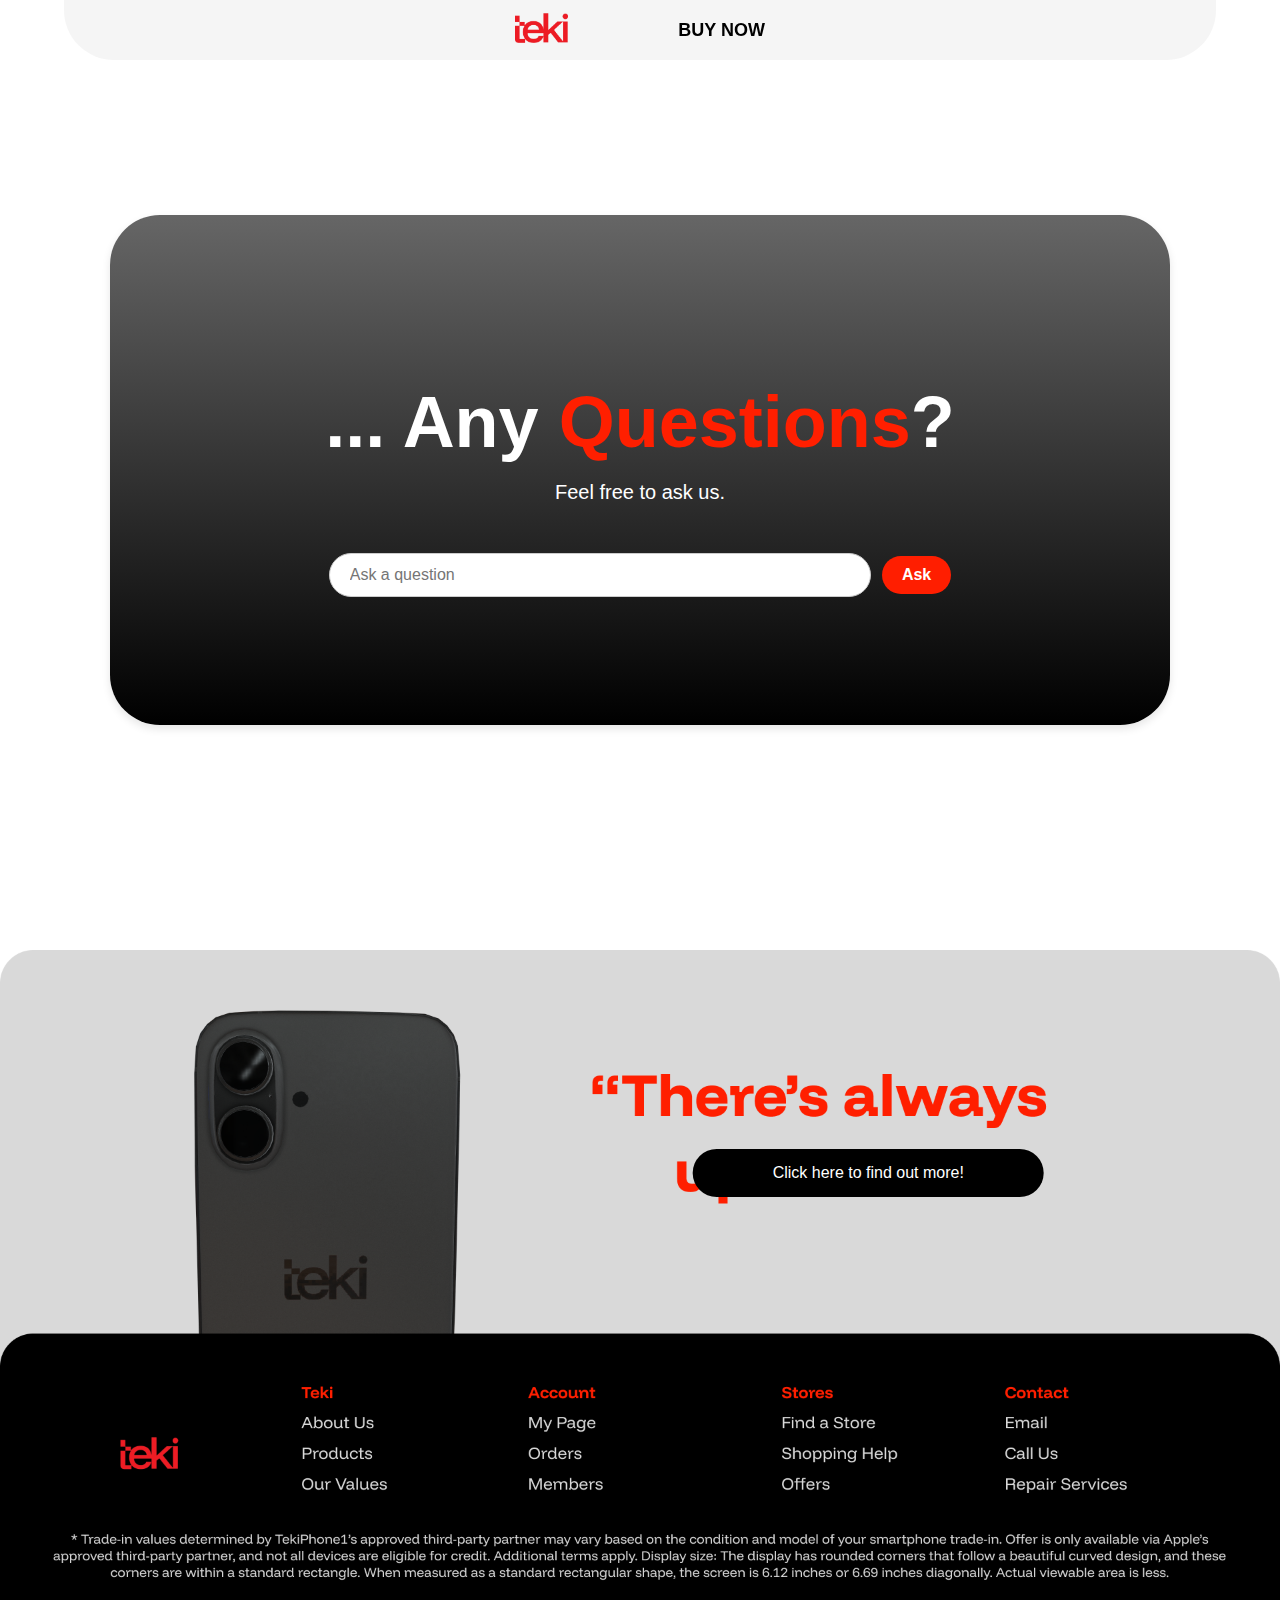
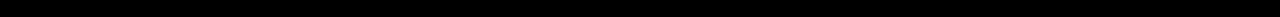
<file: search.html>
<!DOCTYPE html>
<html lang="en">
  <head>
    <meta charset="UTF-8">
    <meta name="viewport" content="width=device-width, initial-scale=1.0">
    <title>Search</title>
    
    <link rel="stylesheet" href="./assets/style-01097457.css">
  </head>

  <body>
    <!-- Fixed header with navigation bar -->
    <header>
      <nav>
        <a href="index.html"><b>
            <img src="./assets/TekiLogo-e44df6c6.png" alt="Logo" class="nav-logo">
        </b></a>
        <a href="preorder.html"><b>BUY NOW</b></a>
      </nav>
    </header>

    <a href="#top" class="back-to-top">Back to Top</a>

    <!-- Body -->
    <div class="content">
        <!-- Enquiry Section -->
	    <section id="Enquiry">
            <div class="search-card">
                <div class="EnquiryHeader">
                    <h1>... Any <span class="highlight">Questions</span>?</h1>
                </div>
                <div class="EnquiryParagraph">
                    <p>Feel free to ask us.</p>
                </div>
                <div class="search-container">
                    <form method="get">
                        <input
                            type="text"
                            name="q"
                            class="search-bar"
                            placeholder="Ask a question"
                            aria-label="Ask">
                        <button type="submit" class="search-button">Ask</button>
                    </form>
                </div>
            </div>
	    </section>
	</div>

    <!-- Footer Section -->
    <footer id="Footer">
        <!-- Footer Image -->
        <div class="PhoneName">
          <img src="./assets/SearchPage-97601d2f.png" width="auto" height="auto">
          <a href="index.html">
            <button class="overlay-button">Click here to find out more!</button>
        </a>
        </div>
    </footer>
  </body>
</html>
</file>
<file: assets/style-01097457.css>
html,body{width:100%;height:100%;margin:0;padding:0;font-family:Funnel Display,Arial,sans-serif}html{scroll-behavior:smooth}.gradient{background:linear-gradient(to right,#3CBDA5,#2B2B6D);background-size:100% calc(100% + 1px)}.button{background-color:#04aa6d;border:none;color:#fff;padding:15px 32px;text-align:center;text-decoration:none;display:inline-block;margin:4px 2px;cursor:pointer;transition-duration:.4s}header{position:fixed;top:0;left:50%;transform:translate(-50%);width:90%;height:60px;background-color:#d8d8d840;color:#fff;text-align:center;line-height:60px;font-size:30px;z-index:100;border-radius:0 0 50px 50px;display:flex;justify-content:center;align-items:center}#web-canvas{width:100%;height:100%;z-index:-1;position:fixed;touch-action:none}#web-canvas-container{width:100%;height:100%;position:fixed;top:0;z-index:1}nav{display:flex;align-items:center;justify-content:center;gap:30px}nav a{color:#000;margin:0 15px;text-decoration:none;font-size:18px;font-weight:700}nav a:hover{text-decoration:underline}.nav-logo{height:30px;width:auto;padding-top:20px;margin-right:50px}section{height:100vh;padding:20px;display:flex;justify-content:center;align-items:center;font-size:40px;color:#fff;text-align:center;z-index:5}#view1{background-image:radial-gradient(circle,#717171,#ffffff);display:flex;flex-direction:column;align-items:center;justify-content:center;text-align:center;height:100vh}.PhoneName,.PhoneImage,.buttons{margin:10px 0}.PhoneName img,.PhoneImage img{height:auto}.View1Buttons{display:flex;gap:40px}.button-hover1{background-color:#fff;color:#ff1f00;border:2px solid #FF1F00;font-family:Funnel Display,Arial,sans-serif;font-size:16px;font-weight:500;font-style:normal;border-radius:50px}.button-hover1:hover{background-color:#ff1f00;color:#fff}.button-hover2{background-color:#ff1f00;color:#fff;border:2px solid #FF1F00;font-family:Funnel Display,Arial,sans-serif;font-size:16px;font-weight:500;font-style:normal;border-radius:50px}.button-hover2:hover{background-color:#941100;color:#fff;border:2px solid #941100}.SalesHeader{text-align:center;margin-top:20px;font-family:Funnel Display,Arial,sans-serif}.SalesHeader p{font-size:20px;font-weight:400;color:#000;margin:0}.underline{color:#ff1f00;text-decoration:underline;font-weight:700}#view2{background-image:radial-gradient(circle,#717171,#ffffff)}.Tagline{text-align:right;margin-top:20px;font-family:Funnel Display,Arial,sans-serif}.Tagline h1{font-size:40px;font-weight:700;color:#000;margin:0}.highlight{color:#ff1f00;font-weight:700}.ProductDetails{text-align:left;margin-top:20px;font-family:Funnel Display,Arial,sans-serif}.ProductDetails h2{font-size:20px;font-weight:700;color:#000;margin:0}.ProductDetails ul{font-size:20px;font-weight:400;color:#000;margin:0}.child-container{height:100vh}.alignment{display:flex;align-items:center;z-index:1;padding:40px}.image{max-height:90%;margin-right:10px}.canvas{width:400px;height:600px}.canvas-left{background-color:transparent}#view3{background-color:#000}.wrapper{max-width:1340px;max-height:750px;border:0px solid #ddd;display:flex;overflow-x:auto;overflow-y:hidden;gap:20px;border-radius:50px}.wrapper::-webkit-scrollbar{width:10}.wrapper .item{min-width:1340px;height:750px;line-height:110px;text-align:center;background-color:#ddd;margin-right:2px;border-radius:50px}.rounded-image{border-radius:50px}#view4{justify-content:center;background-color:#000}#view4 .Cards{display:flex;justify-content:center;column-gap:10px;text-align:left;padding-top:20px;padding-bottom:20px;font-family:Funnel Display,Arial,sans-serif}.container{display:flex;justify-content:center;align-items:center;gap:50px;margin:20px}.card{width:300px;height:500px;perspective:1000px;position:relative;cursor:pointer}.card .front,.card .back{width:100%;height:100%;position:absolute;backface-visibility:hidden;transition:transform .6s;display:flex;justify-content:center;align-items:center;text-align:center}.card .front{background:linear-gradient(to bottom,#FF1F00,#991300);opacity:.8;border-radius:50px}.card .back{background:linear-gradient(to bottom,#FF1F00,#991300);opacity:.8;border-radius:50px;transform:rotateY(180deg);color:#fff}.card:hover .front{transform:rotateY(180deg)}.card:hover .back{transform:rotateY(360deg)}.card h2{color:#fff;text-align:middle;font-size:30px;font-weight:700;margin-left:50px;margin-right:50px;font-family:Funnel Display,Arial,sans-serif}.card h1{text-align:left;font-size:15px;font-weight:400;margin-left:50px;margin-right:50px;font-family:Funnel Display,Arial,sans-serif}.card .highlight{color:#fff;font-weight:700}.front{background-image:url(https://source.unsplash.com/random/350x500)}.back{background-color:#3a3a3a;transform:rotateY(180deg);display:flex;flex-direction:column;justify-content:center;align-items:center;gap:5rem}.overlay-text{position:absolute;display:flex;justify-content:center;align-items:center;width:100%;height:100%;background:#ffffff00;color:#fff}#pre-order{background-color:gray}.compare-section{display:flex;flex-direction:column;align-items:center;text-align:center;padding:20px}.compare-section h1{font-size:50px;color:#000;margin-bottom:40px}.compare-container{display:flex;justify-content:space-between;gap:20px;max-width:1200px;margin:0 auto;flex-wrap:wrap}.phone-card{flex:1;background-color:#fff;width:500px;height:600px;border-radius:10px;padding:20px;text-align:center}.phone-card img{width:100%;max-width:200px;margin:0 auto 20px;border-radius:10px}.phone-card h2{font-size:25px;color:#000;margin-bottom:0}.phone-card p{font-size:15px;color:#000;font-weight:700;margin-bottom:20px}.colors{display:flex;justify-content:center;gap:40px;margin-bottom:0}.color-circle{width:40px;height:40px;border-radius:50%;cursor:pointer}.color-red{background-color:red;border:4px solid black}.color-white{background-color:#fff;border:4px solid black}.color-black{background-color:#000;border:4px solid black}.specs{text-align:left;margin:0 auto;max-width:300px}.specs ul{list-style-type:disc;padding-left:20px;margin-bottom:20px}.specs ul li{margin-bottom:5px;color:#000;font-size:15px}.description{font-size:.8em;color:#888;margin-top:10px}#search{background-color:#fff;padding:40px 0}.search-card{background:linear-gradient(180deg,#666666,#000000);padding:30px;border-radius:50px;max-width:1000px;width:90%;max-height:500px;height:50%;display:flex;flex-direction:column;justify-content:center;align-items:center;box-shadow:0 4px 8px #0000001a}#Enquiry .EnquiryHeader{display:flex;justify-content:center;align-items:center;color:#fff;font-family:Funnel Display,Arial,sans-serif;font-size:36px;margin-top:10px}#Enquiry .EnquiryParagraph{display:flex;justify-content:center;align-items:center;font-family:Funnel Display,Arial,sans-serif;font-size:20px;color:#fff;margin-top:-50px;margin-bottom:20px}.search-container{display:flex;justify-content:center;align-items:center;gap:10px;margin-bottom:20px}.search-bar{width:500px;max-width:90%;padding:12px 20px;border:1px solid #ccc;border-radius:24px;font-size:16px;font-family:Funnel Display,Arial,sans-serif;outline:none;transition:box-shadow .3s ease}.search-bar:focus{box-shadow:0 0 8px #0003}.search-button{padding:10px 20px;background-color:#ff1e00;color:#fff;border:none;border-radius:24px;font-size:16px;font-weight:700;font-family:Funnel Display,Arial,sans-serif;cursor:pointer;transition:background-color .3s ease}.search-button:hover{background-color:#d02000}#search-container{margin-bottom:40px}#error{display:flex;justify-content:center;align-items:center;min-height:100vh;background:white;font-family:Funnel Display,Arial,sans-serif;text-align:center}.error-box{background:linear-gradient(180deg,#666666,#000000);padding:30px;border-radius:50px;max-width:1000px;width:90%;max-height:500px;height:50%;display:flex;flex-direction:column;justify-content:center;align-items:center}.error-title{font-size:50px;font-weight:700;color:#fff;margin-bottom:20px}.error-button{padding:12px 80px;background-color:#d9d9d9;color:#000;border:none;border-radius:50px;font-size:16px;font-family:Funnel Display,Arial,sans-serif;cursor:pointer;transition:background-color .3s ease;display:inline-block}.error-button:hover{background-color:#939393}.faq{max-width:1200px;margin:auto;padding:20px}.faq-item{margin-bottom:10px;border-radius:15px;overflow:hidden;background:black;color:#fff}.faq-question{display:flex;justify-content:space-between;align-items:center;padding:10px 15px;font-weight:700;line-height:1;min-height:10px}.faq-question span{display:flex;align-items:center}.plus{width:30px;height:30px;cursor:pointer;transform:rotate(45deg);transition:transform .3s ease-in-out}.rotated{transform:rotate(90deg)}.faq-answer{max-height:0;overflow:hidden;transition:max-height .5s ease-out,padding .5s ease-out;padding:0 10px;font-size:16px;background:black;margin:0}.back-to-top{position:fixed;bottom:20px;right:20px;background-color:#a0f;color:#fff;padding:10px 15px;text-decoration:none;border-radius:20px;display:none;z-index:10}.back-to-top:hover{background-color:#f0e}body.scrolled .back-to-top{display:block}#Footer{position:relative;background-color:#fff;text-align:center}.PhoneName img{display:block;margin:0 auto;width:100%;height:auto}.overlay-button{position:absolute;bottom:20px;left:50%;transform:translate(15%);padding:15px 80px;background-color:#000;color:#fff;border:none;font-family:Funnel Display,Arial,sans-serif;font-size:16px;cursor:pointer;border-radius:50px;transition:background-color .3s;margin-bottom:400px;display:flex;justify-content:center;align-items:center;white-space:nowrap}.overlay-button:hover{background-color:#000c}#FAQtext{font-size:20px;color:#000;text-align:center;padding:30px;font-style:bold}
</file>
